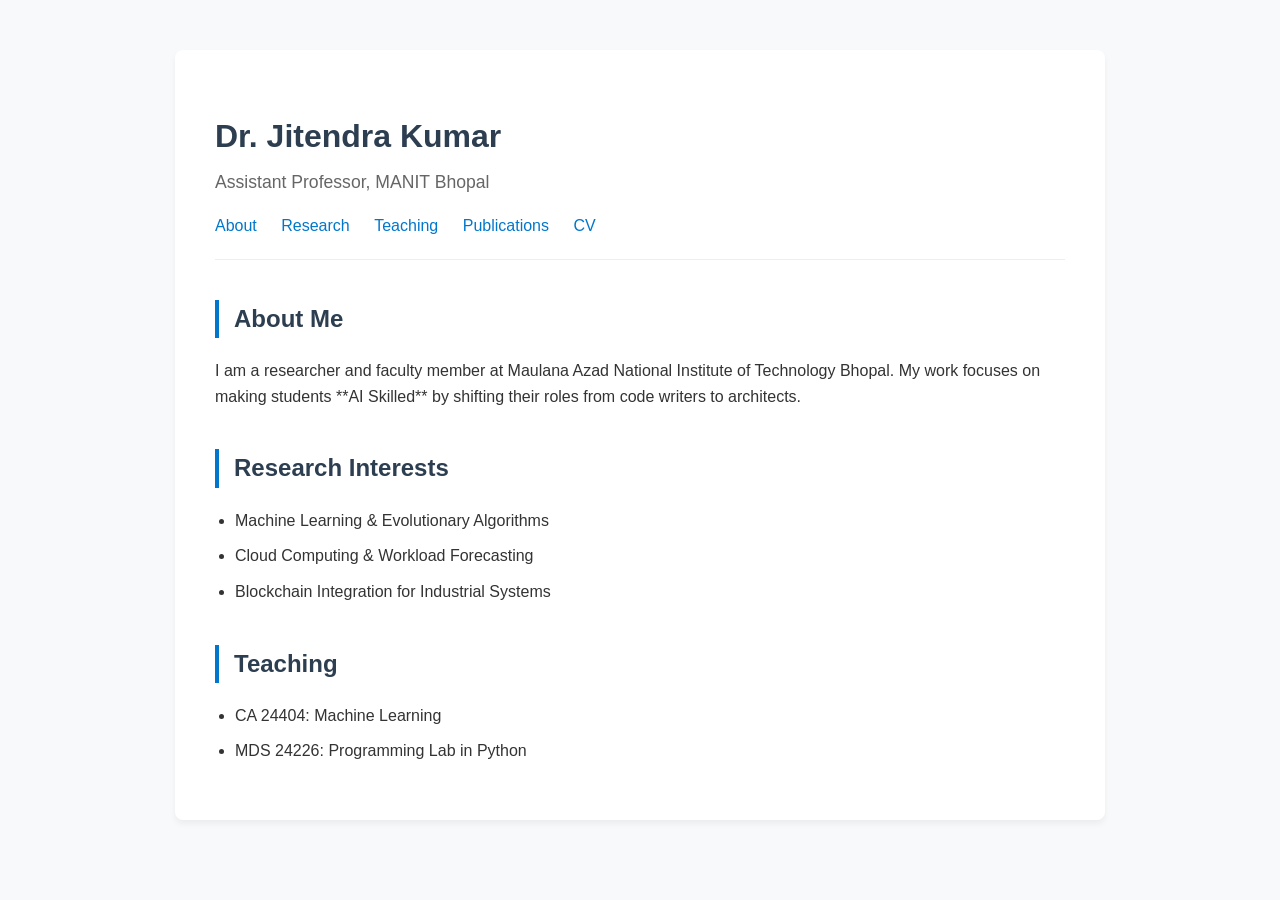
<file: index.html>
<!DOCTYPE html>
<html lang="en">
<head>
    <meta charset="UTF-8">
    <meta name="viewport" content="width=device-width, initial-scale=1.0">
    <title>Dr. Jitendra Kumar | Academic Profile</title>
    <link rel="stylesheet" href="style.css">
</head>
<body>
    <div class="container">
        <header>
            <h1>Dr. Jitendra Kumar</h1>
            <p class="title">Assistant Professor, MANIT Bhopal</p>
            <nav>
                <a href="#about">About</a>
                <a href="#research">Research</a>
                <a href="#teaching">Teaching</a>
                <a href="publications.html">Publications</a>
                <a href="cv.pdf">CV</a>
            </nav>
        </header>

        <section id="about">
            <h2>About Me</h2>
            <p>I am a researcher and faculty member at Maulana Azad National Institute of Technology Bhopal. My work focuses on making students **AI Skilled** by shifting their roles from code writers to architects.</p>
        </section>

        <section id="research">
            <h2>Research Interests</h2>
            <ul>
                <li>Machine Learning & Evolutionary Algorithms</li>
                <li>Cloud Computing & Workload Forecasting</li>
                <li>Blockchain Integration for Industrial Systems</li>
            </ul>
        </section>

        <section id="teaching">
            <h2>Teaching</h2>
            <ul>
                <li>CA 24404: Machine Learning</li>
                <li>MDS 24226: Programming Lab in Python</li>
            </ul>
        </section>
    </div>
</body>
</html>
</file>
<file: style.css>
body {
    font-family: -apple-system, BlinkMacSystemFont, "Segoe UI", Roboto, sans-serif;
    line-height: 1.6;
    color: #333;
    background-color: #f9f9f9;
    margin: 0;
    padding: 0;
}

.container {
    max-width: 850px;
    margin: 50px auto;
    background: white;
    padding: 40px;
    box-shadow: 0 4px 6px rgba(0,0,0,0.05);
    border-radius: 8px;
}

header {
    border-bottom: 1px solid #eee;
    margin-bottom: 30px;
    padding-bottom: 20px;
}

h1 { margin-bottom: 5px; color: #2c3e50; }
.title { color: #666; font-size: 1.1rem; margin-top: 0; }

nav a {
    text-decoration: none;
    color: #0077cc;
    margin-right: 20px;
    font-weight: 500;
}

nav a:hover { text-decoration: underline; }

h2 {
    border-left: 4px solid #0077cc;
    padding-left: 15px;
    margin-top: 40px;
    color: #2c3e50;
}

ul { padding-left: 20px; }
li { margin-bottom: 10px; }

/* Add to your existing style.css */
/* Base Styles */
body {
    background-color: #f8f9fa;
    font-family: 'Segoe UI', Tahoma, Geneva, Verdana, sans-serif;
    margin: 40px;
}

/* Filter Section */
.filters {
    display: flex;
    gap: 12px;
    margin-bottom: 40px;
}

.filters select, .reset-btn {
    padding: 6px 12px;
    border: 1px solid #333;
    border-radius: 6px;
    background: white;
    font-size: 14px;
    cursor: pointer;
}

/* The Card - Matching the exact shadow and border */
.pub-card {
    display: flex;
    justify-content: space-between;
    background: white;
    padding: 24px;
    margin-bottom: 20px;
    border-radius: 12px;
    box-shadow: 0 4px 12px rgba(0,0,0,0.08); /* Matches the soft shadow in screenshot */
    border: 1px solid #efefef;
    transition: transform 0.2s;
}

.pub-card:hover {
    transform: translateY(-2px); /* Subtle hover effect common in these templates */
}

/* Content on the Left */
.pub-main {
    max-width: 85%;
}

.pub-main h3 {
    color: #008b8b; /* Teal color for titles from screenshot */
    font-size: 1.15rem;
    margin-bottom: 8px;
    line-height: 1.4;
}

.authors {
    color: #666;
    font-size: 0.95rem;
    margin-bottom: 6px;
}

.venue {
    font-size: 0.85rem;
    color: #000;
}

/* Metadata on the Right */
.pub-meta {
    display: flex;
    flex-direction: column;
    align-items: flex-end;
    justify-content: space-between;
    text-align: right;
    min-width: 100px;
}

.year {
    font-weight: 500;
    font-size: 1.2rem;
    color: #333;
}

/* Specific Badges from Screenshot */
.badge {
    padding: 4px 14px;
    border-radius: 20px;
    font-size: 10px;
    font-weight: bold;
    color: white;
    letter-spacing: 0.5px;
}

.journal { background-color: #2196f3; } /* Matches the bright blue in image */
.book { background-color: #4caf50; }    /* Matches the green in image */
</file>
